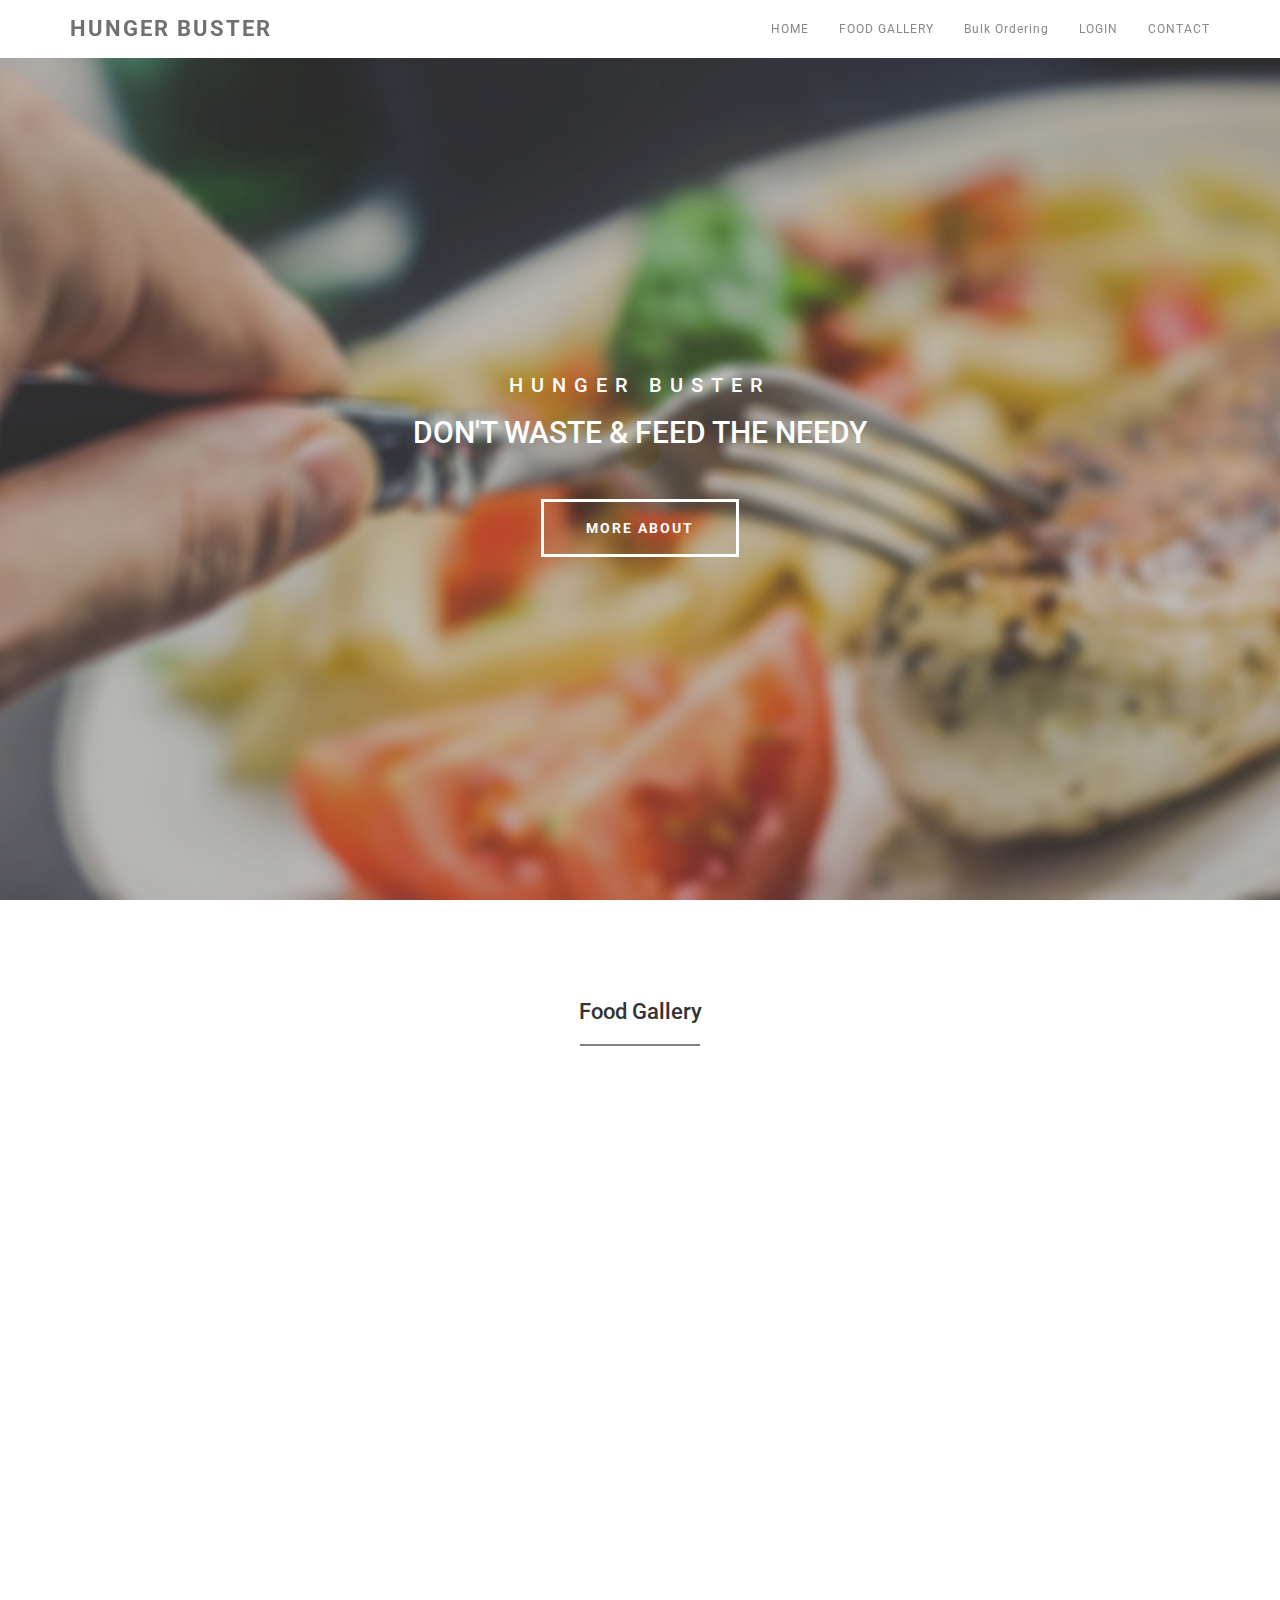
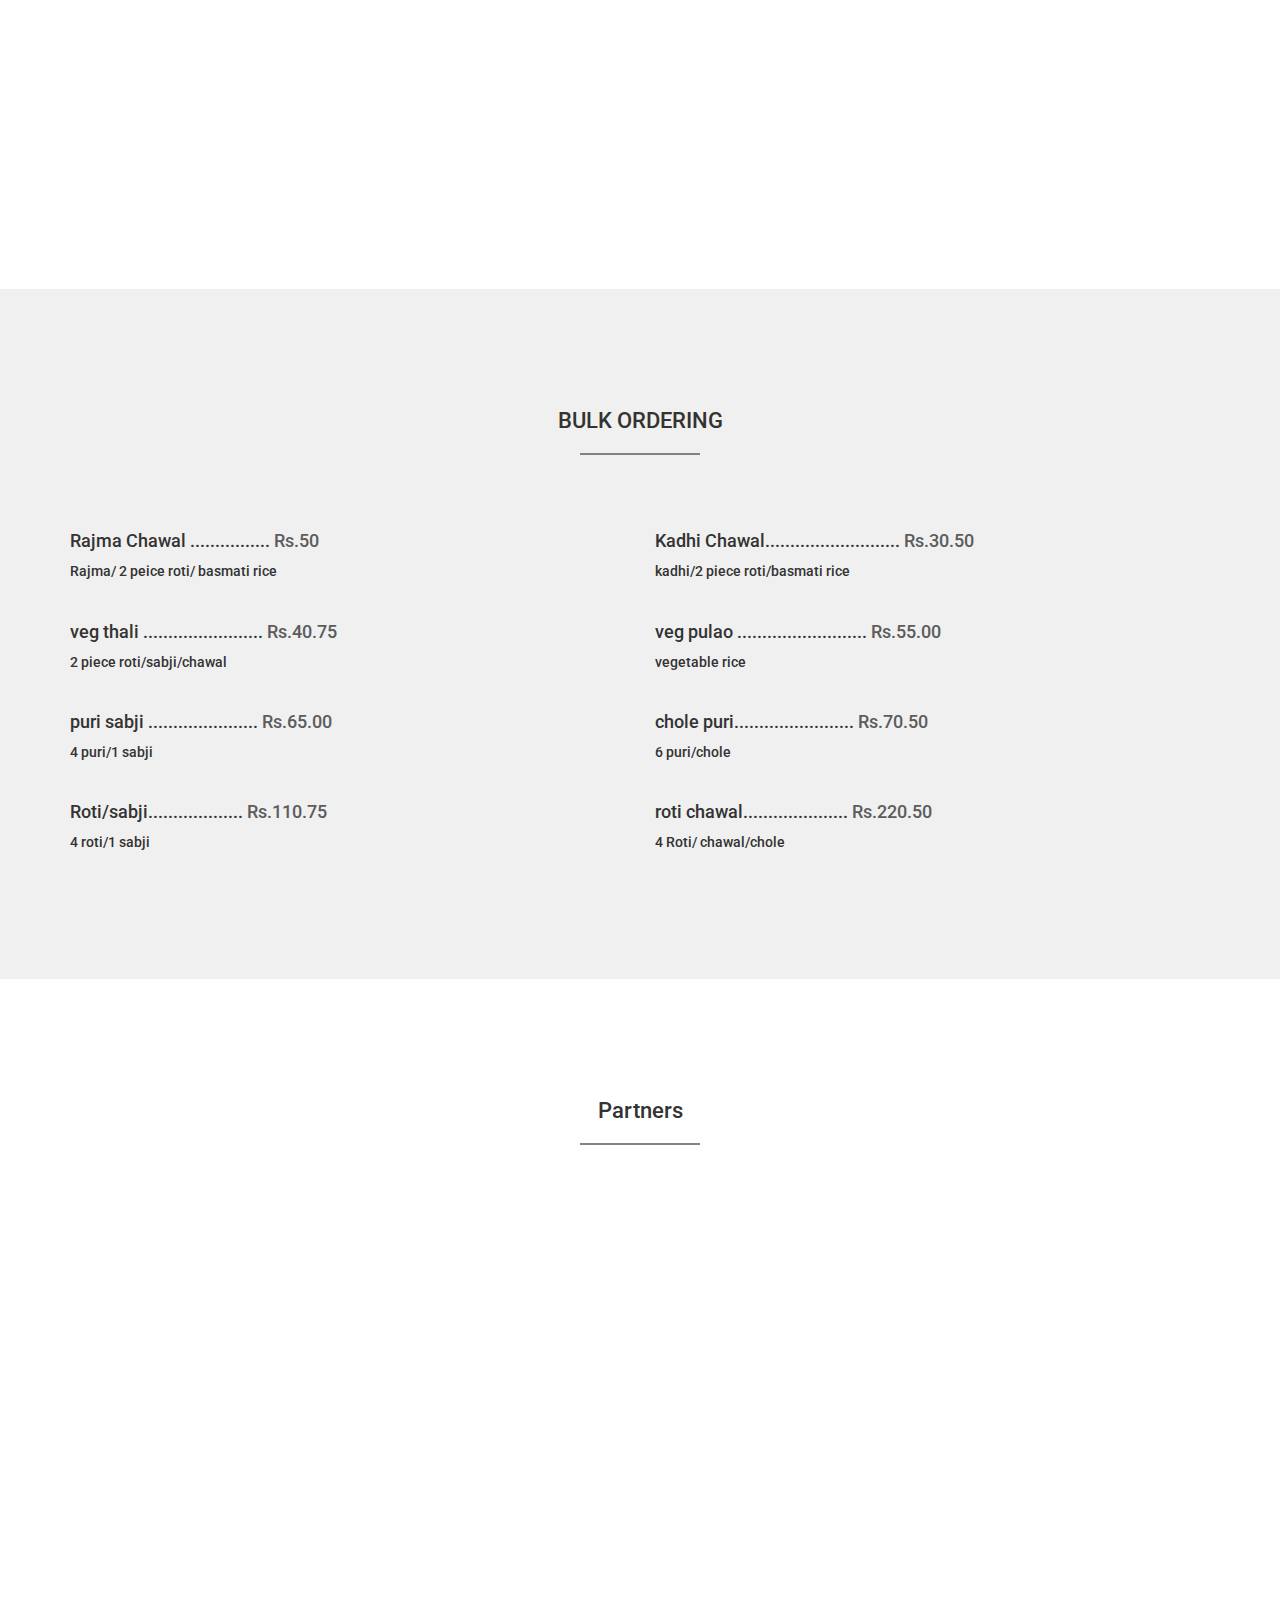
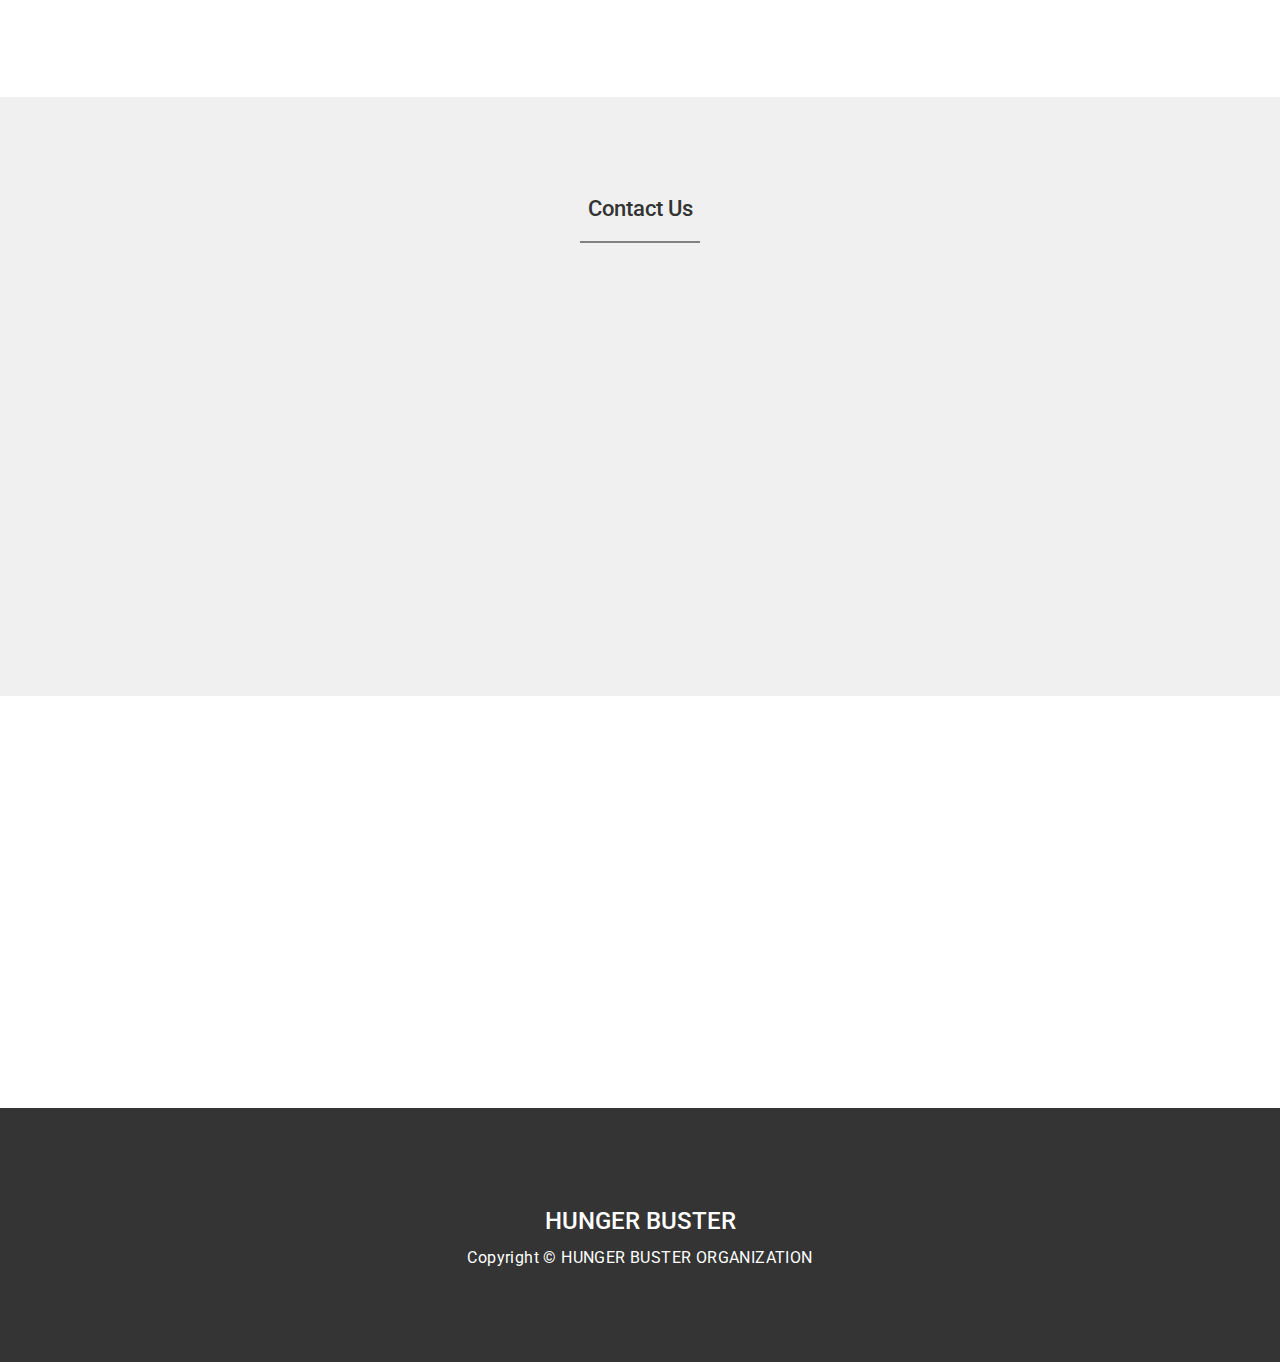
<file: index.html>
<!DOCTYPE html>
<html lang="en">
<head>
	<meta charset="utf-8">
	<title>HUNGER BUSTER</title>

	<meta http-equiv="X-UA-Compatible" content="IE=Edge">
	<meta name="viewport" content="width=device-width, initial-scale=1">
	<meta name="keywords" content="">
	<meta name="description" content="">

	<link rel="stylesheet" href="css/bootstrap.min.css">
	<link rel="stylesheet" href="css/animate.min.css">
	<link rel="stylesheet" href="css/font-awesome.min.css">
	<link rel="stylesheet" href="css/nivo-lightbox.css">
	<link rel="stylesheet" href="css/nivo_themes/default/default.css">
	<link rel="stylesheet" href="css/style.css">
	<link href='https://fonts.googleapis.com/css?family=Roboto:400,500' rel='stylesheet' type='text/css'>
</head>
<body>

<!-- preloader section -->
<section class="preloader">
	<div class="sk-spinner sk-spinner-pulse"></div>
</section>

<!-- navigation section -->
<section class="navbar navbar-default navbar-fixed-top" role="navigation">
	<div class="container">
		<div class="navbar-header">
			<button class="navbar-toggle" data-toggle="collapse" data-target=".navbar-collapse">
				<span class="icon icon-bar"></span>
				<span class="icon icon-bar"></span>
				<span class="icon icon-bar"></span>
			</button>
			<a href="#" class="navbar-brand">HUNGER BUSTER</a>
		</div>
		<div class="collapse navbar-collapse">
			<ul class="nav navbar-nav navbar-right">
				<li><a href="./index.html" class="smoothScroll">HOME</a></li>
				<li><a href="#gallery" class="smoothScroll">FOOD GALLERY</a></li>
				<li><a href="#menu" class="smoothScroll">Bulk Ordering</a></li>
				<li><a href="./Login.html"  href="Login.html" class="smoothScroll">LOGIN</a></li>
				<li><a href="./index1.html" class="smoothScroll">CONTACT</a></li>
			</ul>
		</div>
	</div>
</section>


<!-- home section -->
<section id="home" class="parallax-section">
	<div class="container">
		<div class="row">
			<div class="col-md-12 col-sm-12">
				<h1> HUNGER BUSTER</h1>
				<h2>DON'T WASTE &amp; FEED THE NEEDY</h2>
				<a href="#gallery" class="smoothScroll btn btn-default">MORE ABOUT</a>
			</div>
		</div>
	</div>		
</section>


<!-- gallery section -->
<section id="gallery" class="parallax-section">
	<div class="container">
		<div class="row">
			<div class="col-md-offset-2 col-md-8 col-sm-12 text-center">
				<h1 class="heading">Food Gallery</h1>
				<hr>
			</div>
			<div class="col-md-4 col-sm-4 wow fadeInUp" data-wow-delay="0.3s">
				<a href="images/IMAGE1.jpg" data-lightbox-gallery="zenda-gallery"><img src="images/IMAGE1.jpg" alt="gallery img"></a>
				<div>
					<h3>SCHOOL NGOs</h3>
					<span>MID DAY MEALS</span>
				</div>
				<a href="images/gallery-img2.jpg" data-lightbox-gallery="zenda-gallery"><img src="images/IMAGE2.jpg" alt="gallery img"></a>
				<div>
					<h3>ROADS SIDE NGOs</h3>
					<span>FOOD DISTRIBUTION</span>
				</div>
			</div>
			<div class="col-md-4 col-sm-4 wow fadeInUp" data-wow-delay="0.6s">
				<a href="images/gallery-img3.jpg" data-lightbox-gallery="zenda-gallery"><img src="images/image3.webp" alt="gallery img"></a>
				<div>
					<h3>OLD AGE HOME NGOs</h3>
					<span>FOOD DISTRIBUTION</span>
				</div>
			</div>
			
			<div class="col-md-4 col-sm-4 wow fadeInUp" data-wow-delay="0.9s">
				<a href="images/gallery-img4.jpg" data-lightbox-gallery="zenda-gallery"><img src="images/IMAGE5.jpg" alt="gallery img"></a>
				<div>
					<h3>FOOD PANTRY</h3>
					<span>FOOD DISTRIBUTION</span>
				</div>
				<a href="images/gallery-img5.jpg" data-lightbox-gallery="zenda-gallery"><img src="images/IMAGE6.jpg" alt="gallery img"></a>
				<div>
					<h3>GOVERNMENT NGOs</h3>
					<span>FOOD DISTRIBUTION</span>
				</div>
			</div>
		</div>
	</div>
</section>


<!-- menu section -->
<section id="menu" class="parallax-section">
	<div class="container">
		<div class="row">
			<div class="col-md-offset-2 col-md-8 col-sm-12 text-center">
				<h1 class="heading">BULK ORDERING </h1>
				<hr>
			</div>
			<div class="col-md-6 col-sm-6">
				<h4>Rajma Chawal ................ <span>Rs.50</spanR></h4>
				<h5>Rajma/ 2 peice roti/ basmati rice</h5>
			</div>
			<div class="col-md-6 col-sm-6">
				<h4>Kadhi Chawal........................... <span>Rs.30.50</span></h4>
				<h5>kadhi/2 piece roti/basmati rice</h5>
			</div>
			<div class="col-md-6 col-sm-6">
				<h4>veg thali ........................ <span>Rs.40.75</span></h4>
				<h5>2 piece roti/sabji/chawal</h5>
			</div>
			<div class="col-md-6 col-sm-6">
				<h4>veg pulao .......................... <span>Rs.55.00</span></h4>
				<h5>vegetable rice</h5>
			</div>
			<div class="col-md-6 col-sm-6">
				<h4>puri sabji ...................... <span>Rs.65.00</span></h4>
				<h5>4 puri/1 sabji</h5>
			</div>
			<div class="col-md-6 col-sm-6">
				<h4>chole puri........................ <span>Rs.70.50</span></h4>
				<h5>6 puri/chole</h5>
			</div>
			<div class="col-md-6 col-sm-6">
				<h4>Roti/sabji................... <span>Rs.110.75</span></h4>
				<h5>4 roti/1 sabji</h5>
			</div>
			<div class="col-md-6 col-sm-6">
				<h4>roti chawal..................... <span>Rs.220.50</span></h4>
				<h5>4 Roti/ chawal/chole</h5>
			</div>
		</div>
	</div>
</section>		


<!-- team section -->
<section id="team" class="parallax-section">
	<div class="container">
		<div class="row">
			<div class="col-md-offset-2 col-md-8 col-sm-12 text-center">
				<h1 class="heading">Partners</h1>
				<hr>
			</div>
			<div class="col-md-4 col-sm-4 wow fadeInUp" data-wow-delay="0.3s">
				<img src="images/photo 1.jpg" class="img-responsive center-block" alt="team img">
				<h4>Frontline Worrier</h4>
				<h3>Delhi</h3>
			</div>
			<div class="col-md-4 col-sm-4 wow fadeInUp" data-wow-delay="0.6s">
				<img src="images/photo 3.png" class="img-responsive center-block" alt="team img">
				<h4>Langar Seva Association</h4>
				<h3>Uttarpradesh</h3>
			</div>
			<div class="col-md-4 col-sm-4 wow fadeInUp" data-wow-delay="0.9s">
				<img src="images/photo 2.jpg" class="img-responsive center-block" alt="team img">
				<h4>Mumbai Roti Bank</h4>
				<h3>Mumbai</h3>
			</div>
		</div>
	</div>
</section>


<!-- contact section -->
<section id="contact" class="parallax-section">
	<div class="container">
		<div class="row">
			<div class="col-md-offset-1 col-md-10 col-sm-12 text-center">
				<h1 class="heading">Contact Us</h1>
				<hr>
			</div>
			<div class="col-md-offset-1 col-md-10 col-sm-12 wow fadeIn" data-wow-delay="0.9s">
				<form action="#" method="post">
					<div class="col-md-6 col-sm-6">
						<input name="name" type="text" class="form-control" id="name" placeholder="Name">
				  </div>
					<div class="col-md-6 col-sm-6">
						<input name="email" type="email" class="form-control" id="email" placeholder="Email">
				  </div>
					<div class="col-md-12 col-sm-12">
						<textarea name="message" rows="8" class="form-control" id="message" placeholder="Message"></textarea>
					</div>
					<div class="col-md-offset-3 col-md-6 col-sm-offset-3 col-sm-6">
						<input name="submit" type="submit" class="form-control" id="submit" value="make a reservation">
					</div>
				</form>
			</div>
			<div class="col-md-2 col-sm-1"></div>
		</div>
	</div>
</section>


<!-- footer section -->
<footer class="parallax-section">
	<div class="container">
		<div class="row">
			<div class="col-md-4 col-sm-4 wow fadeInUp" data-wow-delay="0.6s">
				<h2 class="heading">Contact Info.</h2>
				<div class="ph">
					<p><i class="fa fa-phone"></i> Phone</p>
					<h4>+91-88888*****</h4>
				</div>
				<div class="address">
					<p><i class="fa fa-map-marker"></i> Our Location</p>
					<h4>crossing republic, ghaziabad, uttarpradesh</h4>
				</div>
			</div>
			<div class="col-md-4 col-sm-4 wow fadeInUp" data-wow-delay="0.6s">
				<h2 class="heading">Distributing Hours</h2>
					<p>Sunday <span>10:30 AM - 10:00 PM</span></p>
					<p>Mon-Fri <span>9:00 AM - 8:00 PM</span></p>
					<p>Saturday <span>11:30 AM - 10:00 PM</span></p>
			</div>
			<div class="col-md-4 col-sm-4 wow fadeInUp" data-wow-delay="0.6s">
				<h2 class="heading">Follow Us</h2>
				<ul class="social-icon">
					<li><a href="#" class="fa fa-facebook wow bounceIn" data-wow-delay="0.3s"></a></li>
					<li><a href="#" class="fa fa-twitter wow bounceIn" data-wow-delay="0.6s"></a></li>
					<li><a href="#" class="fa fa-behance wow bounceIn" data-wow-delay="0.9s"></a></li>
					<li><a href="#" class="fa fa-dribbble wow bounceIn" data-wow-delay="0.9s"></a></li>
					<li><a href="#" class="fa fa-github wow bounceIn" data-wow-delay="0.9s"></a></li>
				</ul>
			</div>
		</div>
	</div>
</footer>


<!-- copyright section -->
<section id="copyright">
	<div class="container">
		<div class="row">
			<div class="col-md-12 col-sm-12">
				<h3>HUNGER BUSTER</h3>
				<p>Copyright © HUNGER BUSTER ORGANIZATION
                

			</div>
		</div>
	</div>
</section>

<!-- JAVASCRIPT JS FILES -->	
<script src="js/jquery.js"></script>
<script src="js/bootstrap.min.js"></script>
<script src="js/jquery.parallax.js"></script>
<script src="js/smoothscroll.js"></script>
<script src="js/nivo-lightbox.min.js"></script>
<script src="js/wow.min.js"></script>
<script src="js/custom.js"></script>

</body>
</html>
</file>
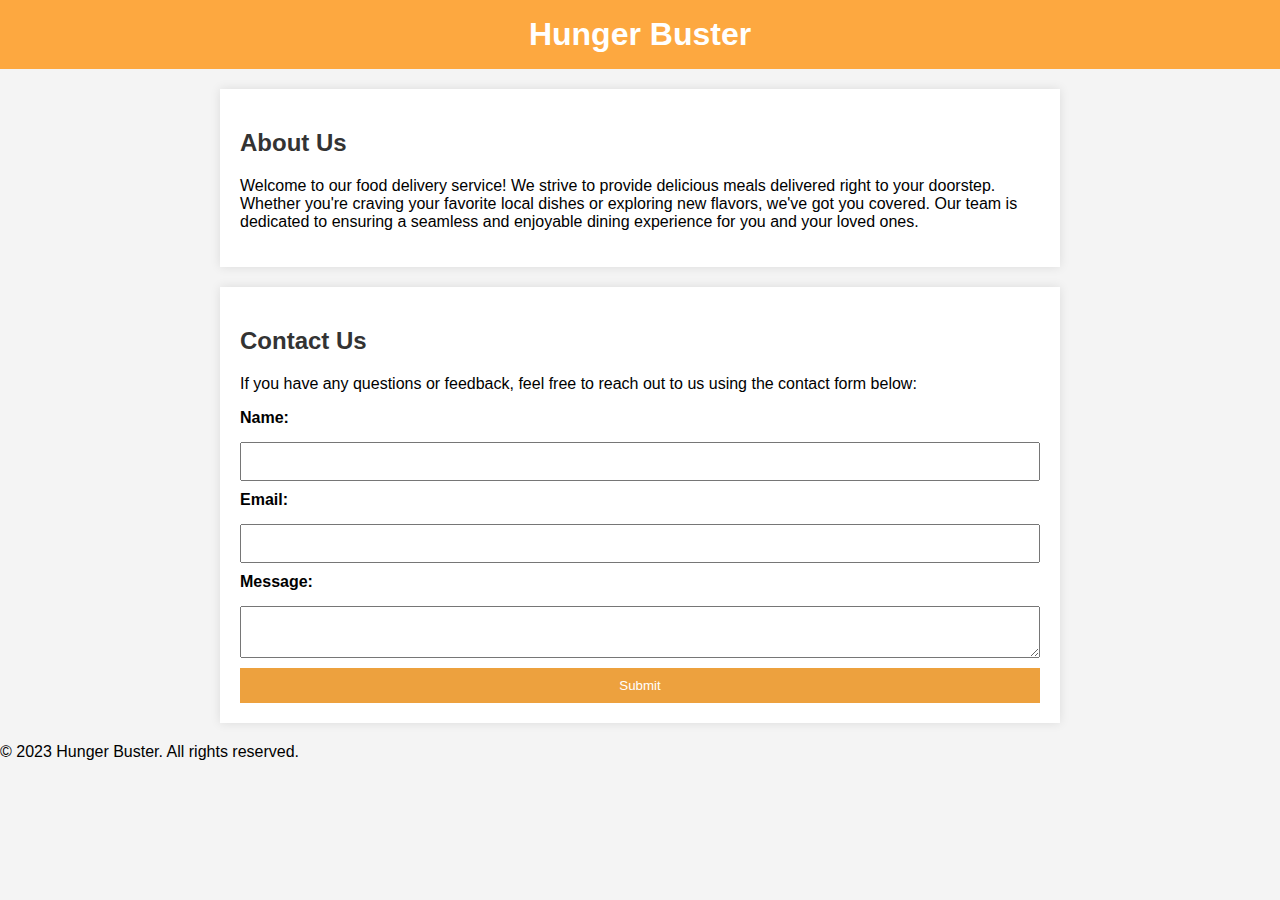
<file: index1.html>
<!DOCTYPE html>
<html lang="en">
<head>
  <meta charset="UTF-8">
  <meta name="viewport" content="width=device-width, initial-scale=1.0">
  <link rel="stylesheet" href="/css/style2.css">
  <title>Food Delivery Service</title>
</head>
<body>
  <header>
    <h1>Hunger Buster</h1>
  </header>

  <section id="description">
    <h2>About Us</h2>
    <p>Welcome to our food delivery service! We strive to provide delicious meals delivered right to your doorstep. Whether you're craving your favorite local dishes or exploring new flavors, we've got you covered. Our team is dedicated to ensuring a seamless and enjoyable dining experience for you and your loved ones.</p>
  </section>

  <section id="contact">
    <h2>Contact Us</h2>
    <p>If you have any questions or feedback, feel free to reach out to us using the contact form below:</p>
    
    <form>
      <label for="name">Name:</label>
      <input type="text" id="name" name="name" required>

      <label for="email">Email:</label>
      <input type="email" id="email" name="email" required>

      <label for="message">Message:</label>
      <textarea id="message" name="message" required></textarea>

      <button type="submit">Submit</button>
    </form>
  </section>

  <footer>
    <p>&copy; 2023 Hunger Buster. All rights reserved.</p>
  </footer>
</body>
</html>
</file>
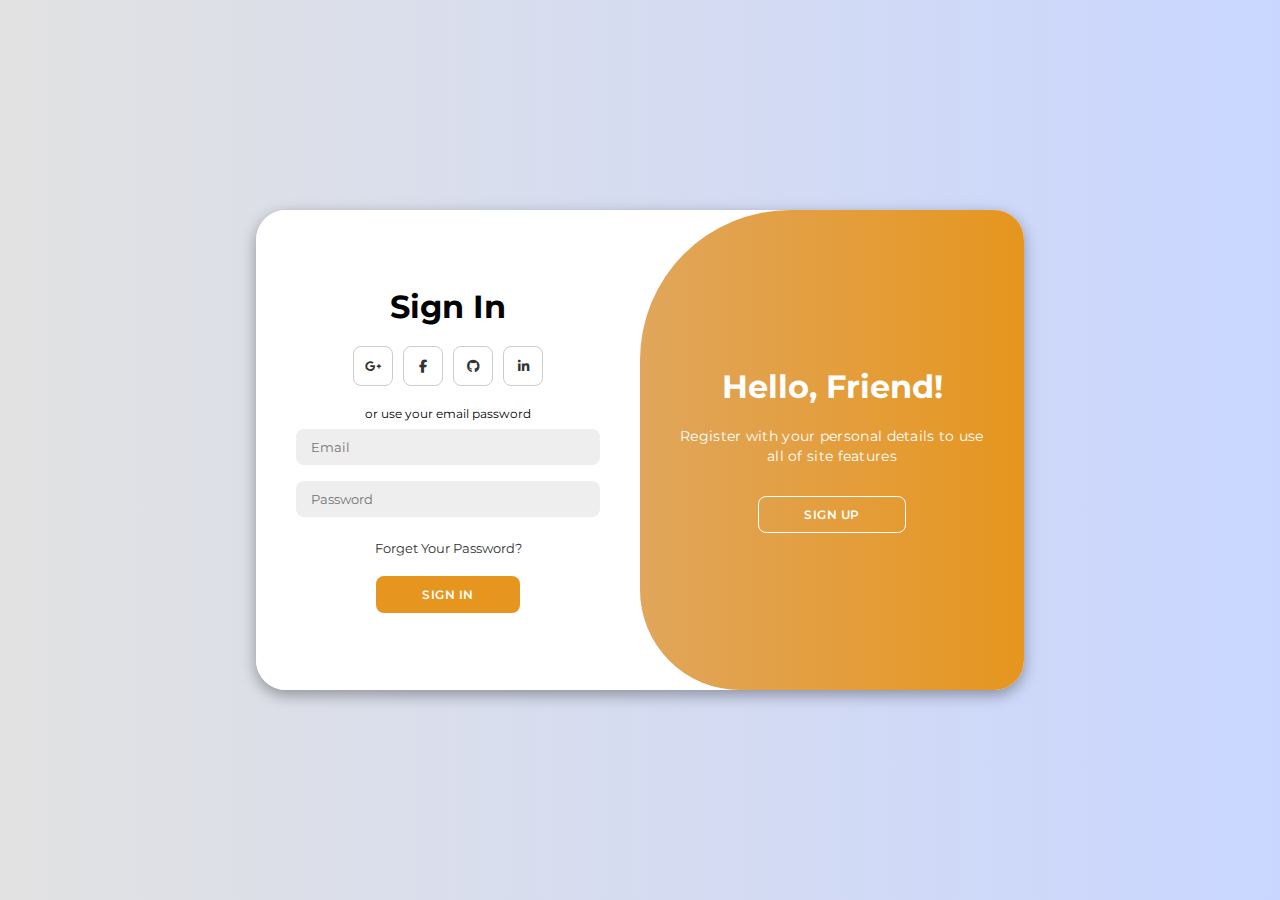
<file: Login.html>
<!DOCTYPE html>
<html lang="en">

<head>
    <meta charset="UTF-8">
    <meta name="viewport" content="width=device-width, initial-scale=1.0">
    <link rel="stylesheet" href="https://cdnjs.cloudflare.com/ajax/libs/font-awesome/6.4.2/css/all.min.css">
    <link rel="stylesheet" href="/css/style1.css">
    <title>login</title>
</head>

<body>

    <div class="container" id="container">
        <div class="form-container sign-up">
            <form action="connect.php" method="post" >
                <h1>Create Account</h1>
                <div class="social-icons">
                    <a href="#" class="icon"><i class="fa-brands fa-google-plus-g"></i></a>
                    <a href="#" class="icon"><i class="fa-brands fa-facebook-f"></i></a>
                    <a href="#" class="icon"><i class="fa-brands fa-github"></i></a>
                    <a href="#" class="icon"><i class="fa-brands fa-linkedin-in"></i></a>
                </div>
                <span>or use your email for registeration</span>
                <input type="text" placeholder="Name" name="text">
                <input type="email" placeholder="Email" name="email">
                <input type="password" placeholder="Password">
                <button>Sign Up</button>
            </form>
        </div>
        <div class="form-container sign-in">
            <form>
                <h1>Sign In</h1>
                <div class="social-icons">
                    <a href="#" class="icon"><i class="fa-brands fa-google-plus-g"></i></a>
                    <a href="#" class="icon"><i class="fa-brands fa-facebook-f"></i></a>
                    <a href="#" class="icon"><i class="fa-brands fa-github"></i></a>
                    <a href="#" class="icon"><i class="fa-brands fa-linkedin-in"></i></a>
                </div>
                <span>or use your email password</span>
                <input type="email" placeholder="Email">
                <input type="password" placeholder="Password">
                <a href="#">Forget Your Password?</a>
                <button>Sign In</button>
            </form>
        </div>
        <div class="toggle-container">
            <div class="toggle">
                <div class="toggle-panel toggle-left">
                    <h1>Welcome Back!</h1>
                    <p>Enter your personal details to use all of site features</p>
                    <button class="hidden" id="login">Sign In</button>
                </div>
                <div class="toggle-panel toggle-right">
                    <h1>Hello, Friend!</h1>
                    <p>Register with your personal details to use all of site features</p>
                    <button class="hidden" id="register">Sign Up</button>
                </div>
            </div>
        </div>
    </div>

    <script src="/js/script.js"></script>
</body>

</html>
</file>
<file: css/style.css>
/*

Template 2076 Zentro

http://www.tooplate.com/view/2076-zentro

*/

body
	{
		background: #ffffff;
    font-family: 'Roboto', sans-serif;
    font-weight: 400;
    position: relative;
	}

.heading {
  font-size: 22px;
  font-weight: 500;
}

.subheading {
  font-size: 16px;
  padding-bottom: 60px;
}

p {
  color: #848484;
  font-weight: 400;
  font-size: 16px;
  letter-spacing: 0.4px;
  line-height: 28px;
}

hr {
	border-top: 2px solid #828282;
	width: 120px;
}

#menu, #gallery, #team {
	padding-top: 100px;
	padding-bottom: 100px;
}
#menu, #contact {
  background: #f0f0f0;
}

.parallax-section {
  background-attachment: fixed !important;
  background-size: cover !important;
}

/* preloader section */
.preloader  {
        position: fixed;
        top: 0;
        left: 0;
        width: 100%;
        height: 100%;
        z-index: 99999;
        display: -webkit-flex;
        display: -ms-flexbox;
        display: flex;
        -webkit-flex-flow: row nowrap;
            -ms-flex-flow: row nowrap;
                flex-flow: row nowrap;
        -webkit-justify-content: center;
            -ms-flex-pack: center;
                justify-content: center;
        -webkit-align-items: center;
            -ms-flex-align: center;
                align-items: center;
        background: none repeat scroll 0 0 #fff;
    }
.sk-spinner-pulse {
  width: 40px;
  height: 40px;
  background-color: #F6D76B;
  border-radius: 100%;
  -webkit-animation: sk-pulseScaleOut 1s infinite ease-in-out;
          animation: sk-pulseScaleOut 1s infinite ease-in-out; }

@-webkit-keyframes sk-pulseScaleOut {
  0% {
    -webkit-transform: scale(0);
            transform: scale(0); }
  100% {
    -webkit-transform: scale(1);
            transform: scale(1);
    opacity: 0; } }

@keyframes sk-pulseScaleOut {
  0% {
    -webkit-transform: scale(0);
            transform: scale(0); }
  100% {
    -webkit-transform: scale(1);
            transform: scale(1);
    opacity: 0; } }


/* start navigation */
.navbar-default {
  background: #ffffff;
  box-shadow: 0px 2px 8px 0px rgba(50, 50, 50, 0.04);
  border: none;
  margin-bottom: 0;
}
.navbar-brand, .navbar-nav li a {
  line-height: 28px;
}
.navbar-default .navbar-brand  {
  color: #5C5C5C;
  font-size: 22px;
  font-weight: bold;
  letter-spacing: 2px;
}
.navbar-default .navbar-nav li a {
  font-size: 12px;
  letter-spacing: 1px;
}

/* home section */
#home {
  background: url('../images/home-bg.jpg') 50% 0 repeat-y fixed;
  -webkit-background-size: cover;
  background-size: cover;
  background-position: center;
  color: #ffffff;
  display: -webkit-box;
  display: -webkit-flex;
  display: -ms-flexbox;
  display: flex;
  -webkit-box-align: center;
  -webkit-align-items: center;
      -ms-flex-align: center;
          align-items: center;
  height: 100vh;
  text-align: center;
}
#home h1 {
  font-size: 20px;
  letter-spacing: 8px;
  font-style: normal;
  padding-top: 10px;
}
#home .btn {
  background: transparent;
  border-radius: 0;
  border: 3px solid #ffffff;
  color: #ffffff;
  font-weight: bold;
  letter-spacing: 2px;
  padding: 16px 42px;
  margin-top: 40px;
  transition: all 0.4s ease-in-out;
}
#home .btn:hover {
  background: #ffffff;
  color: #202020;
}

/* team section */
#team {
  text-align: center;
}
#team h3 {
  font-size: 18px;
  line-height: 4px;
}
#team h4 {
  color: #5C5C5C;
  padding-top: 24px;
}
#team .col-md-4 {
 padding-top: 42px;
}

/* menu section */
#menu h4 {
	line-height: 1.5;
}
#menu .col-md-8 {
  padding-bottom: 42px;
}
#menu .col-md-6 {
  padding-bottom: 18px;
}
#menu span {
  color: #5C5C5C;
}

/* gallery section */
#gallery {
  padding-top: 80px;
  padding-bottom: 80px;
}
#gallery .col-md-4 {
  padding-top: 52px;
}
#gallery img {
  width: 100%;
  padding-bottom: 18px;
}
#gallery .col-md-4 div {
  position: relative;
  bottom: 18px;
  padding-bottom: 12px;
}
#gallery h3 {
  font-size: 18px;
  line-height: 8px;
}

/* contact section */
#contact {
  padding-top: 80px;
  padding-bottom: 100px;
}
#contact .col-md-8 {
  margin-bottom: 32px;
}
#contact .form-control {
  background: #ffffff;
  border: none;
  border-radius: 0;
  box-shadow: none;
  margin-top: 10px;
  margin-bottom: 10px;
  transition: all 0.4s ease-in-out;
}
#contact .form-control:focus {
  border-color: #f9f9f9;
}
#contact input {
  height: 48px;
}
#contact input[type="submit"] {
  background: transparent;
  border: 2px solid #999;
  border-radius: 10px;
  letter-spacing: 2px;
  margin-top: 12px;
  height: 50px;
}
#contact input[type="submit"]:hover {
  background: #999;
  color: #ffffff;
}

/* footer section */
footer {
  background: url('../images/footer-bg.jpg') 50% 0 repeat-y fixed;
  -webkit-background-size: cover;
  background-size: cover;
  background-position: center;
  color: #ffffff;
  padding-top: 80px;
  padding-bottom: 80px;
}
footer h2 {
  padding-bottom: 14px;
}
footer h3 {
  padding-top: 8px;
}
footer p {
  color: #ffffff;
}
footer span {
  font-weight: bold;
  padding-left: 24px;
}
footer .ph, footer .address {
  padding-top: 12px;
  padding-bottom: 12px;
}
footer .fa {
  font-size: 12px;
  padding-right: 10px;
}

/* social icon */
.social-icon {
  padding: 0;
}
.social-icon li {
  list-style: none;
  display: inline-block;
  padding: 0;
}
.social-icon li a {
  background: #f0f0f0;
  border-radius: 50%;
  color: #5C5C5C;
  font-size: 16px;
  width: 48px;
  height: 48px;
  line-height: 48px;
  text-align: center;
  text-decoration: none;
  transition: all 0.4s ease-in-out;
  margin-top: 12px;
  margin-right: 16px;
  top: 0;
  position: relative;
  padding: 0;
}
.social-icon li a:hover {
  background: #F6D76B;
  top: 5px;
}

/* copyright section */
#copyright {
  background: #343434;
  color: #ffffff;
  padding-top: 80px;
  padding-bottom: 80px;
  text-align: center;
}
#copyright p {
  color: #ffffff;
}
#copyright a {
  color: #ffffff;
}
#copyright a:hover {
  color: #FF0;
}
</file>
<file: css/style2.css>
body {
    font-family: Arial, sans-serif;
    margin: 0;
    padding: 0;
    background-color: #f4f4f4;
  }
  
  header {
    background-color: #fda840;
    color: #fff;
    text-align: center;
    padding: 1em 0;
  }
  
  h1 {
    margin: 0;
  }
  
  section {
    max-width: 800px;
    margin: 20px auto;
    padding: 20px;
    background-color: #fff;
    box-shadow: 0 0 10px rgba(0, 0, 0, 0.1);
  }
  
  h2 {
    color: #333;
  }
  
  form {
    display: grid;
    gap: 10px;
  }
  
  label {
    font-weight: bold;
  }
  
  input,
  textarea {
    width: 100%;
    padding: 10px;
    box-sizing: border-box;
    margin-top: 5px;
  }
  
  button {
    background-color: #eda13e;
    color: #fff;
    padding: 10px;
    cursor: pointer;
    border: none;
  }
</file>
<file: css/style1.css>
@import url('https://fonts.googleapis.com/css2?family=Montserrat:wght@300;400;500;600;700&display=swap');

*{
    margin: 0;
    padding: 0;
    box-sizing: border-box;
    font-family: 'Montserrat', sans-serif;
}

body{
    background-color: #dbb698;
    background: linear-gradient(to right, #e2e2e2, #c9d6ff);
    display: flex;
    align-items: center;
    justify-content: center;
    flex-direction: column;
    height: 100vh;
}

.container{
    background-color: #fff;
    border-radius: 30px;
    box-shadow: 0 5px 15px rgba(0, 0, 0, 0.35);
    position: relative;
    overflow: hidden;
    width: 768px;
    max-width: 100%;
    min-height: 480px;
}

.container p{
    font-size: 14px;
    line-height: 20px;
    letter-spacing: 0.3px;
    margin: 20px 0;
}

.container span{
    font-size: 12px;
}

.container a{
    color: #333;
    font-size: 13px;
    text-decoration: none;
    margin: 15px 0 10px;
}

.container button{
    background-color:#e6961f;
    color: #fff;
    font-size: 12px;
    padding: 10px 45px;
    border: 1px solid transparent;
    border-radius: 8px;
    font-weight: 600;
    letter-spacing: 0.5px;
    text-transform: uppercase;
    margin-top: 10px;
    cursor: pointer;
}

.container button.hidden{
    background-color: transparent;
    border-color: #fff;
}

.container form{
    background-color: #fff;
    display: flex;
    align-items: center;
    justify-content: center;
    flex-direction: column;
    padding: 0 40px;
    height: 100%;
}

.container input{
    background-color: #eee;
    border: none;
    margin: 8px 0;
    padding: 10px 15px;
    font-size: 13px;
    border-radius: 8px;
    width: 100%;
    outline: none;
}

.form-container{
    position: absolute;
    top: 0;
    height: 100%;
    transition: all 0.6s ease-in-out;
}

.sign-in{
    left: 0;
    width: 50%;
    z-index: 2;
}

.container.active .sign-in{
    transform: translateX(100%);
}

.sign-up{
    left: 0;
    width: 50%;
    opacity: 0;
    z-index: 1;
}

.container.active .sign-up{
    transform: translateX(100%);
    opacity: 1;
    z-index: 5;
    animation: move 0.6s;
}

@keyframes move{
    0%, 49.99%{
        opacity: 0;
        z-index: 1;
    }
    50%, 100%{
        opacity: 1;
        z-index: 5;
    }
}

.social-icons{
    margin: 20px 0;
}

.social-icons a{
    border: 1px solid #ccc;
    border-radius: 20%;
    display: inline-flex;
    justify-content: center;
    align-items: center;
    margin: 0 3px;
    width: 40px;
    height: 40px;
}

.toggle-container{
    position: absolute;
    top: 0;
    left: 50%;
    width: 50%;
    height: 100%;
    overflow: hidden;
    transition: all 0.6s ease-in-out;
    border-radius: 150px 0 0 100px;
    z-index: 1000;
}

.container.active .toggle-container{
    transform: translateX(-100%);
    border-radius: 0 150px 100px 0;
}

.toggle{
    background-color: #e6961f;
    height: 100%;
    background: linear-gradient(to right, #dbb698, #e6961f);
    color: #fff;
    position: relative;
    left: -100%;
    height: 100%;
    width: 200%;
    transform: translateX(0);
    transition: all 0.6s ease-in-out;
}

.container.active .toggle{
    transform: translateX(50%);
}

.toggle-panel{
    position: absolute;
    width: 50%;
    height: 100%;
    display: flex;
    align-items: center;
    justify-content: center;
    flex-direction: column;
    padding: 0 30px;
    text-align: center;
    top: 0;
    transform: translateX(0);
    transition: all 0.6s ease-in-out;
}

.toggle-left{
    transform: translateX(-200%);
}

.container.active .toggle-left{
    transform: translateX(0);
}

.toggle-right{
    right: 0;
    transform: translateX(0);
}

.container.active .toggle-right{
    transform: translateX(200%);
}
</file>
<file: css/nivo_themes/default/default.css>
/*
 * Nivo Lightbox Default Theme v1.0
 * http://dev7studios.com/nivo-lightbox
 *
 * Copyright 2013, Dev7studios
 * Free to use and abuse under the MIT license.
 * http://www.opensource.org/licenses/mit-license.php
 */
 
.nivo-lightbox-theme-default.nivo-lightbox-overlay { 
	background: #666;
	background: rgba(0,0,0,0.6); 
}
.nivo-lightbox-theme-default .nivo-lightbox-content.nivo-lightbox-loading { background: url(loading.gif) no-repeat 50% 50%; }

.nivo-lightbox-theme-default .nivo-lightbox-nav {
	top: 10%;
	width: 8%;
	height: 80%;
	text-indent: -9999px;
	background-repeat: no-repeat;
	background-position: 50% 50%;
	opacity: 0.5;
}
.nivo-lightbox-theme-default .nivo-lightbox-nav:hover { 
	opacity: 1; 
	background-color: rgba(0,0,0,0.5);
}
.nivo-lightbox-theme-default .nivo-lightbox-prev { 
	background-image: url(prev.png); 
	border-radius: 0 3px 3px 0;
}
.nivo-lightbox-theme-default .nivo-lightbox-next { 
	background-image: url(next.png); 
	border-radius: 3px 0 0 3px;
}

.nivo-lightbox-theme-default .nivo-lightbox-close {
	display: block;
	background: url(close.png) no-repeat;
	width: 48px;
	height: 48px;
	text-indent: -9999px;
	padding: 5px;
	opacity: 0.5;
}
.nivo-lightbox-theme-default .nivo-lightbox-close:hover { opacity: 1; }

.nivo-lightbox-theme-default .nivo-lightbox-title-wrap { bottom: -7%; }
.nivo-lightbox-theme-default .nivo-lightbox-title {
	font: 14px/20px 'Helvetica Neue', Helvetica, Arial, sans-serif;
	font-style: normal;
	font-weight: normal;
	background: #000;
	color: #fff;
	padding: 7px 15px;
	border-radius: 30px;
}

.nivo-lightbox-theme-default .nivo-lightbox-image img {
	background: #fff;
	-webkit-box-shadow: 0px 1px 1px rgba(0,0,0,0.4);
	        box-shadow: 0px 1px 1px rgba(0,0,0,0.4);
}
.nivo-lightbox-theme-default .nivo-lightbox-ajax,
.nivo-lightbox-theme-default .nivo-lightbox-inline {
	background: #fff;
	padding: 40px;
	-webkit-box-shadow: 0px 1px 1px rgba(0,0,0,0.4);
	        box-shadow: 0px 1px 1px rgba(0,0,0,0.4);
}

@media (-webkit-min-device-pixel-ratio: 1.3),
       (-o-min-device-pixel-ratio: 2.6/2),
       (min--moz-device-pixel-ratio: 1.3),
       (min-device-pixel-ratio: 1.3),
       (min-resolution: 1.3dppx) {

	.nivo-lightbox-theme-default .nivo-lightbox-content.nivo-lightbox-loading { 
		background-image: url(loading@2x.gif); 
		-webkit-background-size: 32px 32px; 
		        background-size: 32px 32px;
	}
	.nivo-lightbox-theme-default .nivo-lightbox-prev { 
		background-image: url(prev@2x.png); 
		-webkit-background-size: 48px 48px; 
		        background-size: 48px 48px;
	}
	.nivo-lightbox-theme-default .nivo-lightbox-next { 
		background-image: url(next@2x.png); 
		-webkit-background-size: 48px 48px; 
		        background-size: 48px 48px;
	}
	.nivo-lightbox-theme-default .nivo-lightbox-close { 
		background-image: url(close@2x.png); 
		-webkit-background-size: 16px 16px; 
		        background-size: 16px 16px;
	}
	
}
</file>
